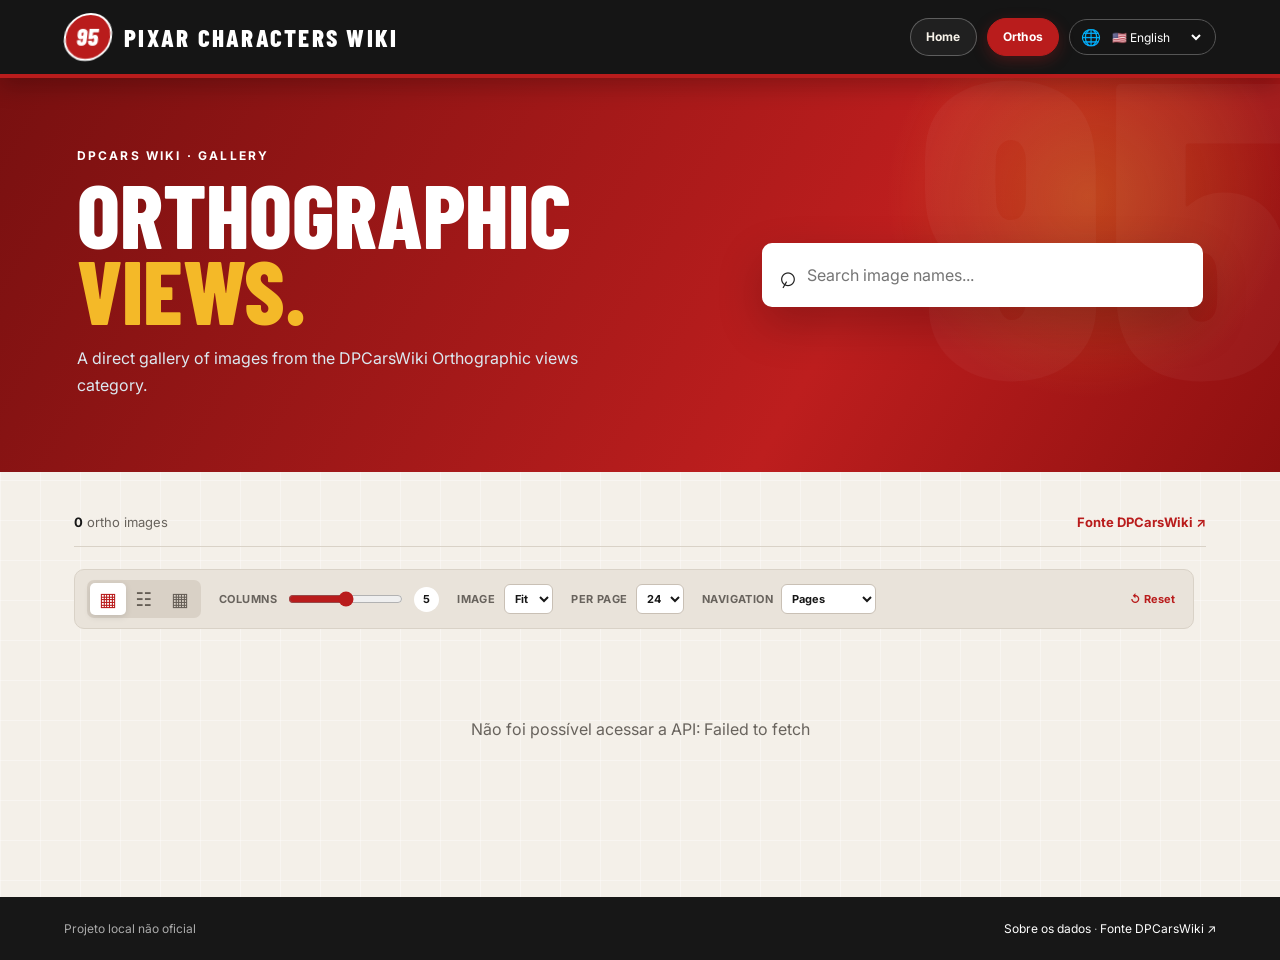
<file: orthos.html>
<!doctype html>
<html lang="pt-BR"><head><meta charset="utf-8"><meta name="viewport" content="width=device-width, initial-scale=1"><meta http-equiv="Cache-Control" content="no-cache, no-store, must-revalidate"><title>Orthos | Pixar Characters Wiki</title><link rel="preconnect" href="https://fonts.googleapis.com"><link rel="preconnect" href="https://fonts.gstatic.com" crossorigin><link href="https://fonts.googleapis.com/css2?family=Barlow+Condensed:wght@600;700;800&family=Inter:wght@400;500;600;700&display=swap" rel="stylesheet"><link id="siteStyles" rel="stylesheet"><link id="orthoStyles" rel="stylesheet"><script>window.siteVersion=Date.now().toString(36);siteStyles.href=`styles.css?v=${siteVersion}`;orthoStyles.href=`orthos.css?v=${siteVersion}`;</script></head><body>
<header class="topbar"><a class="brand" href="index.html"><span class="brand-mark">95</span><span><strong>PIXAR CHARACTERS WIKI</strong><small></small></span></a><div class="top-actions"><a class="about-button" id="homeLink" href="index.html">Home</a><a class="about-button active-link" id="orthosLink" href="orthos.html">Orthos</a><label class="language-picker" for="languageSelect"><span>🌐</span><select id="languageSelect" aria-label="Language"><option value="en">🇺🇸 English</option><option value="pt-BR">🇧🇷 Português</option><option value="es">🇪🇸 Español</option><option value="fr">🇫🇷 Français</option><option value="de">🇩🇪 Deutsch</option><option value="it">🇮🇹 Italiano</option><option value="ja">🇯🇵 日本語</option></select></label></div></header>
<main><section class="ortho-hero"><div><p class="eyebrow">DPCARS WIKI · GALERIA</p><h1>Vistas<br><em>ortográficas.</em></h1><p>Uma galeria direta das imagens da categoria Orthographic views da DPCarsWiki.</p></div><label class="ortho-search"><span>⌕</span><input id="search" type="search" placeholder="Buscar pelo nome da imagem..." autocomplete="off"></label></section>
<section class="ortho-catalog"><div class="ortho-bar"><p><strong id="count">0</strong> imagens orthos</p><a href="https://dpcarswiki.com/Category:Orthographic_views" target="_blank" rel="noreferrer">Fonte DPCarsWiki ↗</a></div><div class="view-toolbar ortho-toolbar"><div class="view-modes" role="group"><button class="view-button active" data-view="grid" title="Grade">▦</button><button class="view-button" data-view="list" title="Lista">☷</button><button class="view-button" data-view="compact" title="Compacto">▦</button></div><label class="column-control"><span>Colunas</span><input id="columnRange" type="range" min="2" max="8" value="5"><output id="columnOutput">5</output></label><label class="image-fit-control"><span>Imagem</span><select id="imageFit"><option value="contain">Inteira</option><option value="cover">Preencher</option></select></label><label class="page-size-control"><span>Por página</span><select id="pageSize"><option value="12">12</option><option value="24" selected>24</option><option value="48">48</option></select></label><label class="pagination-mode-control"><span>Navegação</span><select id="mode"><option value="pages">Páginas</option><option value="more">Mostrar mais</option></select></label><button id="reset" class="reset-view">↺ Restaurar</button></div><div id="grid" class="ortho-grid"></div><p id="status" class="ortho-status">Carregando imagens…</p><nav id="pagination" class="pagination" hidden></nav></section></main>
<footer><span>Projeto local não oficial</span><span><a href="index.html#about">Sobre os dados</a> · <a href="https://dpcarswiki.com/Category:Orthographic_views" target="_blank" rel="noreferrer">Fonte DPCarsWiki ↗</a></span></footer><dialog id="detail" class="ortho-dialog"><button id="close" class="dialog-close" aria-label="Fechar">×</button><div id="detailContent"></div></dialog><dialog id="viewer" class="ortho-viewer"><button id="viewerClose" class="dialog-close" aria-label="Fechar">×</button><img id="viewerImage" alt=""><p id="viewerLabel"></p></dialog><script>const script=document.createElement('script');script.src=`orthos.js?v=${siteVersion}`;document.body.append(script);</script></body></html>
</file>
